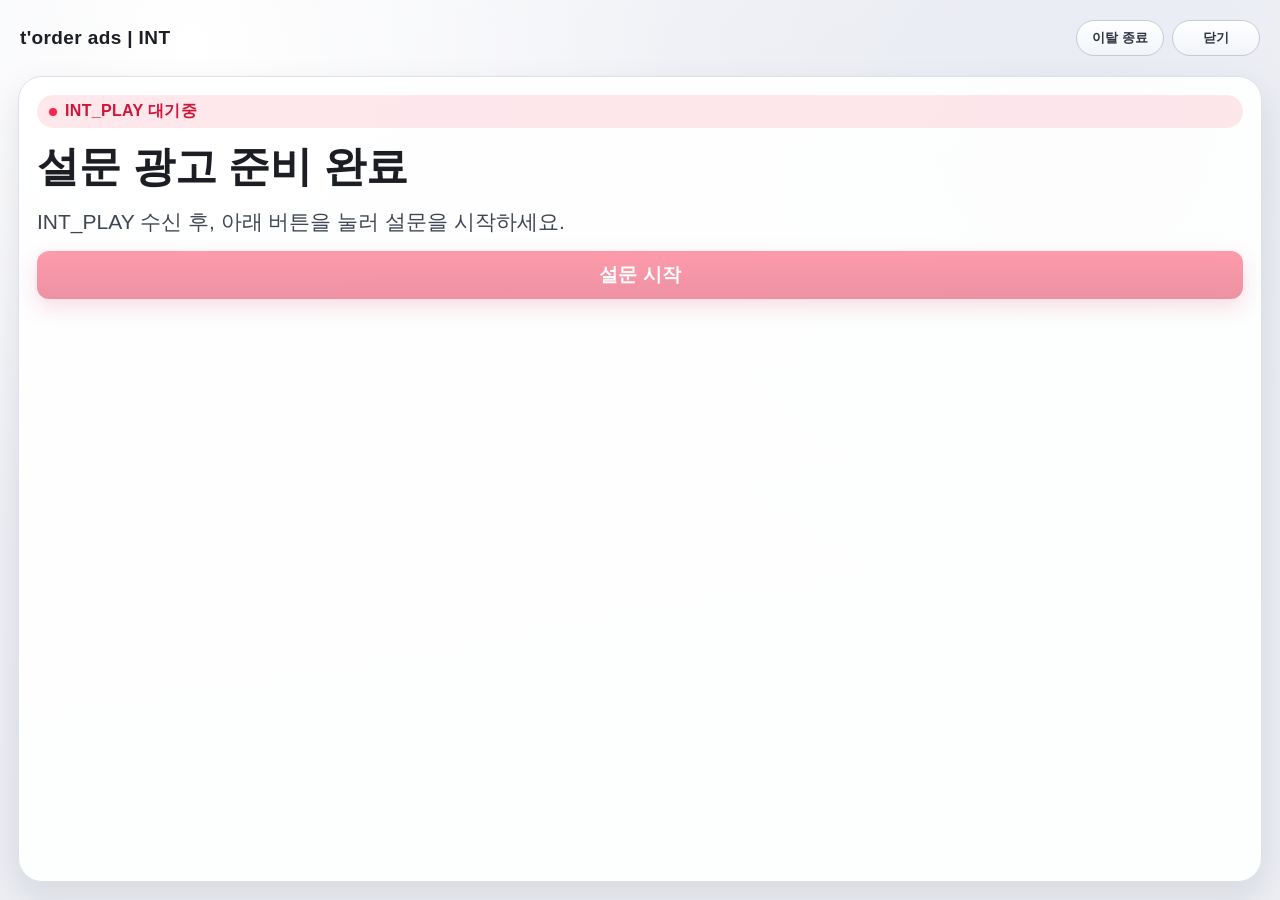
<file: index.html>
<!doctype html>
<html lang="ko">
  <head>
    <meta charset="UTF-8" />
    <meta name="viewport" content="width=device-width, initial-scale=1.0, viewport-fit=cover" />
    <title>Torder INT Ad Player</title>
    <link rel="stylesheet" href="./style.css" />
  </head>
  <body>
    <main id="app" aria-live="polite">
      <header class="top-bar">
        <div class="brand">t'order ads | INT</div>
        <div class="top-actions">
          <button id="touch-exit-btn" class="ghost-btn" type="button" aria-label="이탈 영역 터치 종료">이탈 종료</button>
          <button id="close-btn" class="ghost-btn" type="button" aria-label="광고 닫기">닫기</button>
        </div>
      </header>

      <section id="view-start" class="view active" data-view="start">
        <p class="kicker">INT_PLAY 대기중</p>
        <h1 class="title">설문 광고 준비 완료</h1>
        <p class="desc">INT_PLAY 수신 후, 아래 버튼을 눌러 설문을 시작하세요.</p>
        <button id="start-btn" class="primary-btn" type="button">설문 시작</button>
      </section>

      <section id="view-question" class="view" data-view="question">
        <p id="question-step" class="kicker">질문 1 / 3</p>
        <h2 id="question-title" class="title">질문 제목</h2>
        <div id="answer-list" class="answer-list" role="listbox" aria-label="설문 답변"></div>
      </section>

      <section id="view-result" class="view" data-view="result">
        <p class="kicker">개인화 결과</p>
        <h2 id="result-title" class="title">결과 제목</h2>
        <p id="result-body" class="desc">결과 메시지</p>
        <button id="lead-btn" class="primary-btn" type="button">신청하기</button>
      </section>

      <section id="view-lead" class="view" data-view="lead">
        <p class="kicker">리드 입력</p>
        <h2 class="title">연락처를 남겨주세요</h2>
        <form id="lead-form" novalidate>
          <label class="field-label" for="name">이름</label>
          <input id="name" name="name" class="field" type="text" autocomplete="name" required />

          <label class="field-label" for="phone">연락처</label>
          <input id="phone" name="phone" class="field" type="tel" inputmode="tel" required />

          <label class="field-label" for="age">나이</label>
          <input id="age" name="age" class="field" type="number" min="14" max="99" required />

          <label class="field-label" for="gender">성별</label>
          <select id="gender" name="gender" class="field" required>
            <option value="">선택</option>
            <option value="female">여성</option>
            <option value="male">남성</option>
            <option value="other">기타</option>
          </select>

          <label class="field-label" for="email">이메일</label>
          <input id="email" name="email" class="field" type="email" autocomplete="email" required />

          <label class="consent-row">
            <input id="consent" name="consent" type="checkbox" required />
            <span>개인정보 수집 및 이용에 동의합니다.</span>
          </label>

          <button id="submit-btn" class="primary-btn" type="submit">제출하기</button>
        </form>
      </section>
    </main>

    <script src="./app.js"></script>
  </body>
</html>
</file>
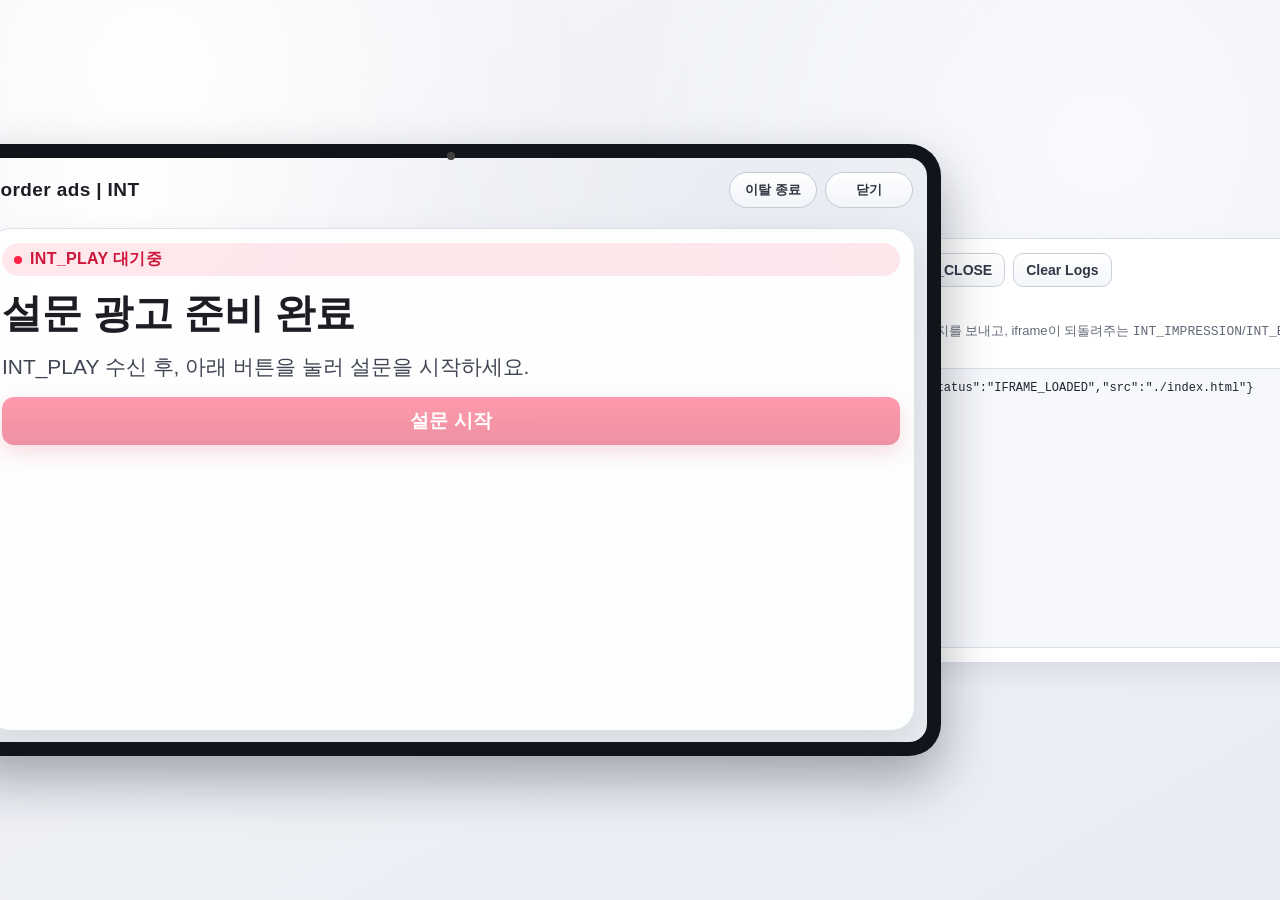
<file: parent.html>
<!doctype html>
<html lang="ko">
  <head>
    <meta charset="UTF-8" />
    <meta name="viewport" content="width=device-width, initial-scale=1.0" />
    <title>Torder Tablet Sandbox Test</title>
    <style>
      :root {
        --bg-1: #f4f5f9;
        --bg-2: #e9ecf3;
        --ink: #1f232d;
        --muted: #626978;
        --frame: #11141a;
        --screen: #04060b;
        --panel: #ffffff;
        --line: #d9dfea;
        --accent: #ff2348;
        --accent-dark: #d91038;
      }

      * {
        box-sizing: border-box;
      }

      html,
      body {
        width: 100%;
        height: 100%;
        margin: 0;
      }

      body {
        font-family: "Pretendard", "Noto Sans KR", "Apple SD Gothic Neo", "Malgun Gothic", sans-serif;
        color: var(--ink);
        background:
          radial-gradient(circle at 12% 8%, #ffffff, transparent 30%),
          radial-gradient(circle at 86% 16%, #f9faff, transparent 35%),
          linear-gradient(150deg, var(--bg-1), var(--bg-2));
      }

      .layout {
        min-height: 100%;
        display: grid;
        gap: 18px;
        grid-template-columns: 1fr;
        align-items: start;
        justify-items: center;
        padding: 20px;
      }

      .tablet {
        width: min(92vw, 980px);
        aspect-ratio: 16 / 10;
        background: var(--frame);
        border-radius: 32px;
        padding: 14px;
        box-shadow: 0 24px 52px rgba(20, 24, 33, 0.35);
        position: relative;
      }

      .camera-dot {
        position: absolute;
        top: 8px;
        left: 50%;
        transform: translateX(-50%);
        width: 8px;
        height: 8px;
        border-radius: 50%;
        background: #404040;
      }

      .screen {
        width: 100%;
        height: 100%;
        border-radius: 18px;
        overflow: hidden;
        background: var(--screen);
      }

      iframe {
        width: 100%;
        height: 100%;
        border: 0;
        display: block;
      }

      .panel {
        width: min(92vw, 860px);
        background: var(--panel);
        border: 1px solid var(--line);
        border-radius: 14px;
        padding: 14px;
        box-shadow: 0 10px 24px rgba(19, 23, 31, 0.08);
      }

      .row {
        display: flex;
        flex-wrap: wrap;
        gap: 8px;
        align-items: center;
      }

      button {
        border: 1px solid #c9d0dc;
        border-radius: 10px;
        background: linear-gradient(180deg, #ffffff, #f3f5f9);
        color: #313745;
        padding: 8px 12px;
        font-size: 14px;
        cursor: pointer;
        font-weight: 700;
      }

      button.primary {
        background: linear-gradient(180deg, var(--accent), var(--accent-dark));
        border-color: #c70d33;
        color: #fff;
      }

      button:active {
        transform: translateY(1px);
      }

      .hint {
        margin: 10px 0 0;
        color: var(--muted);
        font-size: 13px;
      }

      .log {
        margin-top: 10px;
        width: 100%;
        height: min(34vh, 280px);
        border: 1px solid var(--line);
        border-radius: 10px;
        background: #f6f8fc;
        padding: 10px;
        overflow: auto;
        font-family: ui-monospace, SFMono-Regular, Menlo, Consolas, "Liberation Mono", monospace;
        font-size: 12px;
        line-height: 1.5;
        white-space: pre-wrap;
      }

      @media (min-width: 980px) {
        .layout {
          grid-template-columns: auto minmax(360px, 1fr);
          align-items: center;
          justify-content: center;
        }

        .panel {
          height: fit-content;
        }
      }
    </style>
  </head>
  <body>
    <div class="layout">
      <section class="tablet" aria-label="Virtual Torder Tablet">
        <span class="camera-dot" aria-hidden="true"></span>
        <div class="screen">
          <iframe
            id="ad-iframe"
            title="INT Ad Sandbox"
            src="./index.html"
            sandbox="allow-scripts allow-forms"
            referrerpolicy="no-referrer"
          ></iframe>
        </div>
      </section>

      <section class="panel" aria-label="INT Message Console">
        <div class="row">
          <button id="btn-play" class="primary" type="button">Send INT_PLAY</button>
          <button id="btn-close" type="button">Send INT_CLOSE</button>
          <button id="btn-clear" type="button">Clear Logs</button>
        </div>
        <p id="status" class="hint">Status: waiting for iframe load</p>
        <p class="hint">
          부모(가상 단말)에서 iframe으로 메시지를 보내고, iframe이 되돌려주는
          <code>INT_IMPRESSION</code>/<code>INT_ENDED</code>/<code>INT_ERROR</code>/<code>INT_CLOSE</code>를 아래에서 확인할 수 있습니다.
        </p>
        <div id="log" class="log" aria-live="polite"></div>
      </section>
    </div>

    <script>
      (function () {
        "use strict";

        var iframe = document.getElementById("ad-iframe");
        var logBox = document.getElementById("log");
        var btnPlay = document.getElementById("btn-play");
        var btnClose = document.getElementById("btn-close");
        var btnClear = document.getElementById("btn-clear");
        var status = document.getElementById("status");

        function writeLog(prefix, payload) {
          var line = "[" + new Date().toLocaleTimeString() + "] " + prefix + " " + JSON.stringify(payload);
          console.log(prefix, payload);
          logBox.textContent += line + "\n";
          logBox.scrollTop = logBox.scrollHeight;
        }

        function sendToAd(type, body) {
          var message = { type: type, body: body || {} };
          if (!iframe.contentWindow) {
            writeLog("PARENT_ERROR", { code: "NO_IFRAME_WINDOW" });
            status.textContent = "Status: iframe window unavailable";
            return;
          }
          iframe.contentWindow.postMessage(message, "*");
          writeLog("PARENT_SEND", message);
          status.textContent = "Status: sent " + type;
        }

        window.addEventListener("message", function (event) {
          var msg = event.data || {};
          writeLog("PARENT_RECV", msg);
          status.textContent = "Status: received " + (msg.type || "unknown");
        });

        iframe.addEventListener("load", function () {
          writeLog("PARENT_INFO", { status: "IFRAME_LOADED", src: iframe.getAttribute("src") });
          status.textContent = "Status: iframe loaded";
        });

        btnPlay.addEventListener("click", function () {
          sendToAd("INT_PLAY", {});
        });

        btnClose.addEventListener("click", function () {
          sendToAd("INT_CLOSE", {});
        });

        btnClear.addEventListener("click", function () {
          logBox.textContent = "";
        });
      })();
    </script>
  </body>
</html>
</file>
<file: style.css>
html,
body {
  width: 100%;
  height: 100%;
  margin: 0;
  padding: 0;
}

:root {
  --bg-base: #f3f4f8;
  --bg-glow: #ffffff;
  --surface: rgba(255, 255, 255, 0.92);
  --surface-strong: #ffffff;
  --ink: #1c1e24;
  --subtle: #585d6b;
  --line: #dde1ea;
  --line-strong: #c5cad6;
  --accent: #ff2348;
  --accent-dark: #d91038;
  --dark-chip: #2a2d37;
  --dark-chip-ink: #eef1f8;
  --shadow-soft: 0 14px 34px rgba(21, 24, 31, 0.1);
}

* {
  box-sizing: border-box;
}

body {
  overflow: hidden;
  touch-action: manipulation;
  user-select: none;
  -webkit-user-select: none;
  font-family: "Pretendard", "Segoe UI", "Noto Sans KR", "Apple SD Gothic Neo", "Malgun Gothic", sans-serif;
  color: var(--ink);
  background:
    radial-gradient(circle at 15% 5%, var(--bg-glow), transparent 35%),
    radial-gradient(circle at 84% 15%, #e8ebf2, transparent 40%),
    linear-gradient(170deg, var(--bg-base), #eceef4 70%);
}

#app {
  width: 100vw;
  height: 100vh;
  display: grid;
  grid-template-rows: auto 1fr;
  gap: 12px;
  padding: clamp(12px, 2vh, 20px);
}

.top-bar {
  display: flex;
  align-items: center;
  justify-content: space-between;
  padding: 2px 2px 8px;
}

.top-actions {
  display: flex;
  gap: 8px;
  align-items: center;
}

.brand {
  font-size: clamp(15px, 2.1vw, 19px);
  font-weight: 800;
  letter-spacing: 0.02em;
}

.ghost-btn {
  border: 1px solid var(--line-strong);
  background: linear-gradient(180deg, #ffffff, #f2f4f9);
  color: #2d3440;
  border-radius: 999px;
  min-height: 36px;
  min-width: 88px;
  cursor: pointer;
  font-weight: 700;
}

.view {
  display: none;
  background: var(--surface);
  border: 1px solid var(--line);
  border-radius: 24px;
  padding: clamp(14px, 2vh, 24px);
  align-content: start;
  align-items: start;
  gap: 14px;
  overflow: auto;
  box-shadow: var(--shadow-soft);
}

.view.active {
  display: grid;
}

.kicker {
  margin: 0;
  color: var(--subtle);
  font-size: clamp(12px, 2vw, 16px);
  font-weight: 700;
  letter-spacing: 0.02em;
}

.title {
  margin: 0;
  font-size: clamp(22px, 4.2vw, 42px);
  line-height: 1.18;
  max-width: 18ch;
}

.desc {
  margin: 0;
  font-size: clamp(15px, 2.2vw, 21px);
  line-height: 1.5;
  color: #3f4552;
  max-width: 52ch;
}

.answer-list {
  width: 100%;
  display: grid;
  grid-template-columns: 1fr;
  gap: 10px;
}

.answer-btn,
.primary-btn,
#submit-btn {
  min-height: 48px;
  border-radius: 12px;
  border: 0;
  cursor: pointer;
  font-size: clamp(15px, 2.1vw, 19px);
}

button:disabled {
  opacity: 0.45;
  cursor: not-allowed;
}

.answer-btn {
  background: linear-gradient(180deg, #ffffff, #f8f9fc);
  color: #1f2431;
  border: 1px solid #d6dbe6;
  text-align: left;
  padding: 0 14px;
  font-weight: 700;
  transition: border-color 0.2s ease, box-shadow 0.2s ease, transform 0.15s ease;
}

.answer-btn:hover,
.answer-btn:focus-visible {
  border-color: var(--accent);
  box-shadow: 0 0 0 3px rgba(255, 35, 72, 0.12);
}

.answer-btn:active {
  transform: translateY(1px);
}

.primary-btn,
#submit-btn {
  background: linear-gradient(180deg, var(--accent), var(--accent-dark));
  color: #ffffff;
  padding: 0 18px;
  font-weight: 800;
  letter-spacing: 0.01em;
  box-shadow: 0 8px 20px rgba(217, 16, 56, 0.3);
}

#lead-form {
  width: 100%;
  display: grid;
  grid-template-columns: 1fr;
  gap: 10px;
}

.field-label {
  font-size: 14px;
  font-weight: 700;
  color: #2f3441;
}

.field {
  width: 100%;
  min-height: 44px;
  border-radius: 10px;
  border: 1px solid #d3d9e5;
  padding: 0 12px;
  font-size: 16px;
  background: var(--surface-strong);
  color: #202533;
}

.field:focus {
  outline: none;
  border-color: var(--accent);
  box-shadow: 0 0 0 3px rgba(255, 35, 72, 0.14);
}

.consent-row {
  display: flex;
  gap: 8px;
  align-items: center;
  font-size: 14px;
  color: #3a404c;
}

#view-result {
  background:
    radial-gradient(circle at 84% 12%, rgba(255, 35, 72, 0.08), transparent 35%),
    linear-gradient(180deg, #ffffff, #f8f9fc);
}

#view-start .kicker,
#view-result .kicker,
#view-lead .kicker {
  display: inline-flex;
  align-items: center;
  gap: 8px;
  background: rgba(255, 35, 72, 0.1);
  color: #ce163a;
  padding: 6px 12px;
  border-radius: 999px;
}

#view-start .kicker::before,
#view-result .kicker::before,
#view-lead .kicker::before {
  content: "";
  width: 8px;
  height: 8px;
  border-radius: 999px;
  background: var(--accent);
}

@media (min-width: 720px) {
  .answer-list {
    grid-template-columns: 1fr 1fr;
  }
}
</file>
